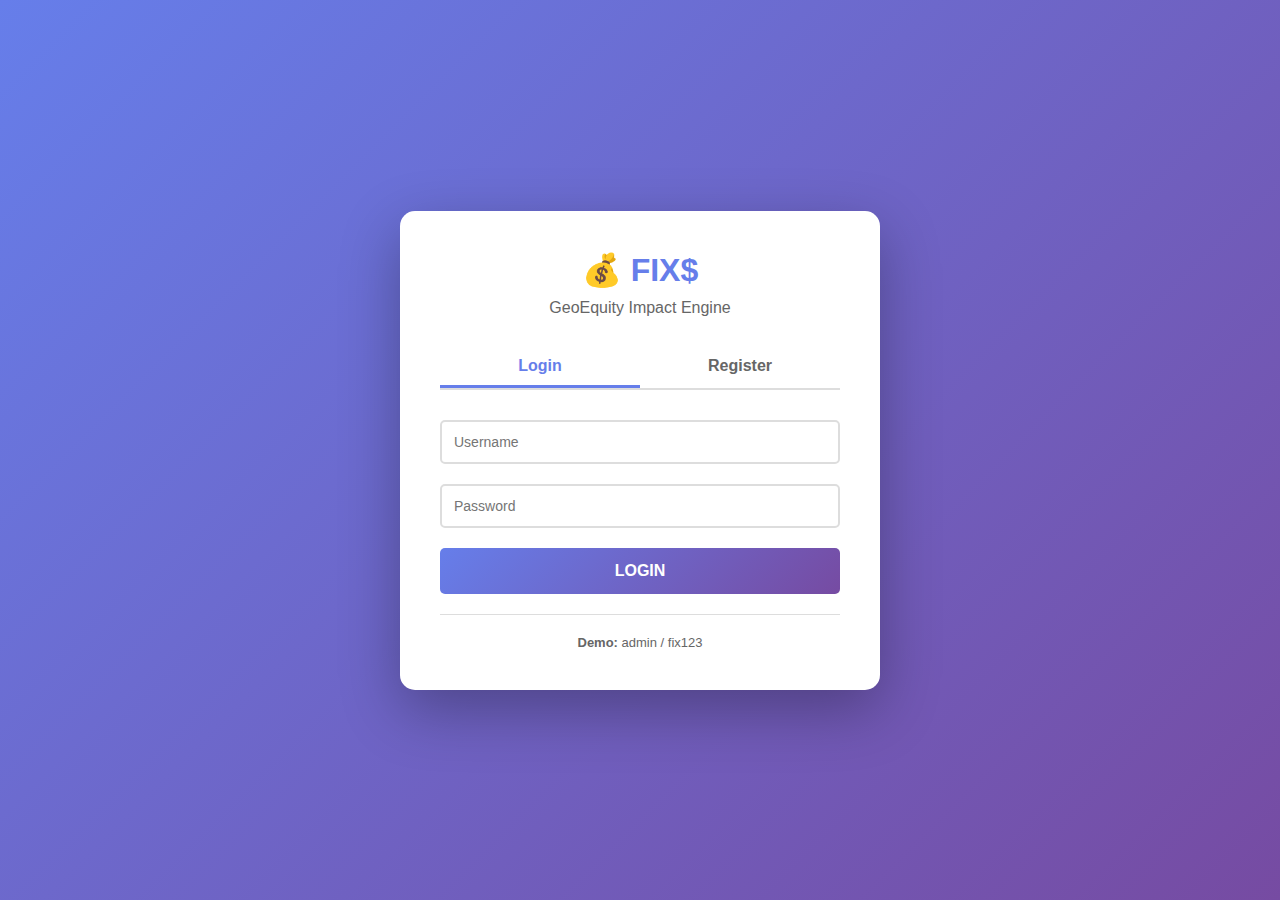
<file: public/login-simple.html>
<!DOCTYPE html>
<html>
<head>
    <meta charset="UTF-8">
    <title>FIX$ Login</title>
    <style>
        body {
            margin: 0;
            padding: 0;
            font-family: Arial, sans-serif;
            background: linear-gradient(135deg, #667eea 0%, #764ba2 100%);
            min-height: 100vh;
            display: flex;
            align-items: center;
            justify-content: center;
        }
        .login-container {
            background: white;
            padding: 40px;
            border-radius: 15px;
            box-shadow: 0 20px 60px rgba(0,0,0,0.3);
            max-width: 400px;
            width: 90%;
        }
        h1 {
            color: #667eea;
            text-align: center;
            margin: 0 0 10px 0;
        }
        p {
            text-align: center;
            color: #666;
            margin: 0 0 30px 0;
        }
        .tab-container {
            display: flex;
            margin-bottom: 20px;
            border-bottom: 2px solid #ddd;
        }
        .tab {
            flex: 1;
            padding: 10px;
            text-align: center;
            cursor: pointer;
            color: #666;
            font-weight: bold;
            transition: all 0.3s;
        }
        .tab.active {
            color: #667eea;
            border-bottom: 3px solid #667eea;
        }
        .tab:hover {
            background: #f0f0f0;
        }
        .form-container {
            display: none;
        }
        .form-container.active {
            display: block;
        }
        input {
            width: 100%;
            padding: 12px;
            margin: 10px 0;
            border: 2px solid #ddd;
            border-radius: 5px;
            box-sizing: border-box;
            font-size: 14px;
        }
        input:focus {
            border-color: #667eea;
            outline: none;
        }
        button {
            width: 100%;
            padding: 14px;
            background: linear-gradient(135deg, #667eea 0%, #764ba2 100%);
            color: white;
            border: none;
            border-radius: 5px;
            font-size: 16px;
            font-weight: bold;
            cursor: pointer;
            margin-top: 10px;
        }
        button:hover {
            opacity: 0.9;
        }
        button:disabled {
            opacity: 0.5;
            cursor: not-allowed;
        }
        .demo {
            text-align: center;
            margin-top: 20px;
            padding-top: 20px;
            border-top: 1px solid #ddd;
            font-size: 13px;
            color: #666;
        }
        .message {
            text-align: center;
            margin-top: 10px;
            padding: 10px;
            border-radius: 5px;
            display: none;
        }
        .message.error {
            background: #fee;
            color: #c00;
            border: 1px solid #fcc;
        }
        .message.success {
            background: #efe;
            color: #0a0;
            border: 1px solid #cfc;
        }
    </style>
</head>
<body>
    <div class="login-container">
        <h1>💰 FIX$</h1>
        <p>GeoEquity Impact Engine</p>
        
        <div class="tab-container">
            <div class="tab active" onclick="switchTab('login')">Login</div>
            <div class="tab" onclick="switchTab('register')">Register</div>
        </div>

        <!-- Login Form -->
        <div class="form-container active" id="loginForm">
            <form onsubmit="handleLogin(event)">
                <input type="text" id="login_username" placeholder="Username" required>
                <input type="password" id="login_password" placeholder="Password" required>
                <button type="submit" id="loginBtn">LOGIN</button>
            </form>
            <div class="message" id="loginMessage"></div>
            <div class="demo">
                <strong>Demo:</strong> admin / fix123
            </div>
        </div>

        <!-- Register Form -->
        <div class="form-container" id="registerForm">
            <form onsubmit="handleRegister(event)">
                <input type="text" id="reg_username" placeholder="Username (min 3 chars)" required minlength="3">
                <input type="email" id="reg_email" placeholder="Email" required>
                <input type="text" id="reg_fullname" placeholder="Full Name (optional)">
                <input type="password" id="reg_password" placeholder="Password (min 6 chars)" required minlength="6">
                <input type="password" id="reg_password_confirm" placeholder="Confirm Password" required minlength="6">
                <button type="submit" id="registerBtn">REGISTER</button>
            </form>
            <div class="message" id="registerMessage"></div>
        </div>
    </div>

    <script>
        const API_BASE = window.location.origin;

        function switchTab(tab) {
            // Update tab styling
            document.querySelectorAll('.tab').forEach(t => t.classList.remove('active'));
            document.querySelectorAll('.form-container').forEach(f => f.classList.remove('active'));
            
            if (tab === 'login') {
                document.querySelectorAll('.tab')[0].classList.add('active');
                document.getElementById('loginForm').classList.add('active');
            } else {
                document.querySelectorAll('.tab')[1].classList.add('active');
                document.getElementById('registerForm').classList.add('active');
            }
            
            // Clear messages
            hideMessage('loginMessage');
            hideMessage('registerMessage');
        }

        function showMessage(elementId, message, isError = false) {
            const el = document.getElementById(elementId);
            el.textContent = message;
            el.className = 'message ' + (isError ? 'error' : 'success');
            el.style.display = 'block';
        }

        function hideMessage(elementId) {
            const el = document.getElementById(elementId);
            el.style.display = 'none';
        }

        async function handleLogin(e) {
            e.preventDefault();
            
            const username = document.getElementById('login_username').value;
            const password = document.getElementById('login_password').value;
            const btn = document.getElementById('loginBtn');
            
            btn.disabled = true;
            btn.textContent = 'LOGGING IN...';
            hideMessage('loginMessage');
            
            try {
                const response = await fetch(`${API_BASE}/api/login`, {
                    method: 'POST',
                    headers: {
                        'Content-Type': 'application/json'
                    },
                    body: JSON.stringify({ username, password })
                });
                
                const data = await response.json();
                
                if (data.success) {
                    // Store session token and user info
                    localStorage.setItem('fixapp_session', data.session_token);
                    localStorage.setItem('fixapp_user', JSON.stringify(data.user));
                    
                    console.log('✓ Login successful:', data.user.username);
                    console.log('✓ Session token stored');
                    showMessage('loginMessage', 'Login successful! Redirecting to app...', false);
                    
                    // Redirect to main app
                    setTimeout(() => {
                        console.log('→ Redirecting to /index.html');
                        window.location.href = '/index.html';
                    }, 1000);
                } else {
                    showMessage('loginMessage', data.message, true);
                    btn.disabled = false;
                    btn.textContent = 'LOGIN';
                }
            } catch (error) {
                showMessage('loginMessage', 'Connection error. Please try again.', true);
                btn.disabled = false;
                btn.textContent = 'LOGIN';
            }
        }

        async function handleRegister(e) {
            e.preventDefault();
            
            const username = document.getElementById('reg_username').value;
            const email = document.getElementById('reg_email').value;
            const fullname = document.getElementById('reg_fullname').value;
            const password = document.getElementById('reg_password').value;
            const passwordConfirm = document.getElementById('reg_password_confirm').value;
            const btn = document.getElementById('registerBtn');
            
            // Validate passwords match
            if (password !== passwordConfirm) {
                showMessage('registerMessage', 'Passwords do not match', true);
                return;
            }
            
            btn.disabled = true;
            btn.textContent = 'REGISTERING...';
            hideMessage('registerMessage');
            
            try {
                const response = await fetch(`${API_BASE}/api/register`, {
                    method: 'POST',
                    headers: {
                        'Content-Type': 'application/json'
                    },
                    body: JSON.stringify({
                        username,
                        email,
                        password,
                        full_name: fullname
                    })
                });
                
                const data = await response.json();
                
                if (data.success) {
                    showMessage('registerMessage', 'Registration successful! Please login.', false);
                    
                    // Clear form
                    document.getElementById('reg_username').value = '';
                    document.getElementById('reg_email').value = '';
                    document.getElementById('reg_fullname').value = '';
                    document.getElementById('reg_password').value = '';
                    document.getElementById('reg_password_confirm').value = '';
                    
                    // Switch to login tab after 2 seconds
                    setTimeout(() => {
                        switchTab('login');
                        // Pre-fill username
                        document.getElementById('login_username').value = username;
                    }, 2000);
                } else {
                    showMessage('registerMessage', data.message, true);
                }
                
                btn.disabled = false;
                btn.textContent = 'REGISTER';
            } catch (error) {
                showMessage('registerMessage', 'Connection error. Please try again.', true);
                btn.disabled = false;
                btn.textContent = 'REGISTER';
            }
        }
    </script>
</body>
</html>
</file>
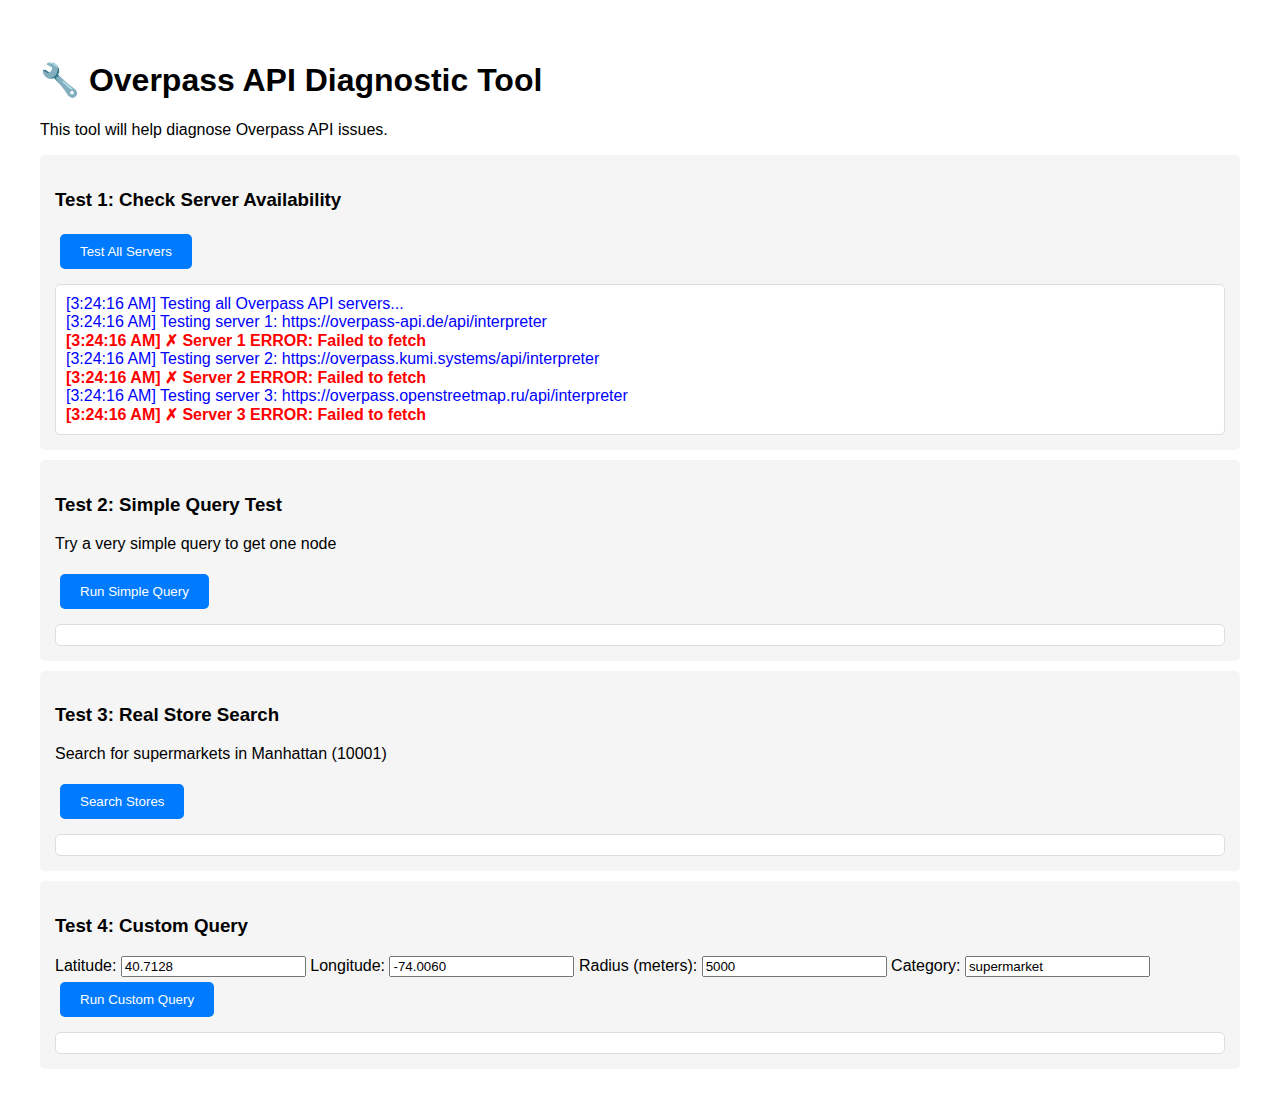
<file: public/test-overpass.html>
<!DOCTYPE html>
<html>
<head>
    <title>Overpass API Test</title>
    <style>
        body {
            font-family: Arial, sans-serif;
            max-width: 1200px;
            margin: 20px auto;
            padding: 20px;
        }
        .test-section {
            background: #f5f5f5;
            padding: 15px;
            margin: 10px 0;
            border-radius: 5px;
        }
        button {
            background: #007bff;
            color: white;
            border: none;
            padding: 10px 20px;
            cursor: pointer;
            border-radius: 5px;
            margin: 5px;
        }
        button:hover {
            background: #0056b3;
        }
        .result {
            background: white;
            padding: 10px;
            margin-top: 10px;
            border: 1px solid #ddd;
            border-radius: 5px;
            max-height: 400px;
            overflow-y: auto;
        }
        .success { color: green; font-weight: bold; }
        .error { color: red; font-weight: bold; }
        .info { color: blue; }
    </style>
</head>
<body>
    <h1>🔧 Overpass API Diagnostic Tool</h1>
    <p>This tool will help diagnose Overpass API issues.</p>

    <div class="test-section">
        <h3>Test 1: Check Server Availability</h3>
        <button onclick="testServers()">Test All Servers</button>
        <div id="serverResult" class="result"></div>
    </div>

    <div class="test-section">
        <h3>Test 2: Simple Query Test</h3>
        <p>Try a very simple query to get one node</p>
        <button onclick="testSimpleQuery()">Run Simple Query</button>
        <div id="simpleResult" class="result"></div>
    </div>

    <div class="test-section">
        <h3>Test 3: Real Store Search</h3>
        <p>Search for supermarkets in Manhattan (10001)</p>
        <button onclick="testRealSearch()">Search Stores</button>
        <div id="realResult" class="result"></div>
    </div>

    <div class="test-section">
        <h3>Test 4: Custom Query</h3>
        <label>Latitude: <input type="text" id="lat" value="40.7128" /></label>
        <label>Longitude: <input type="text" id="lon" value="-74.0060" /></label>
        <label>Radius (meters): <input type="text" id="radius" value="5000" /></label>
        <label>Category: <input type="text" id="category" value="supermarket" /></label>
        <button onclick="testCustomQuery()">Run Custom Query</button>
        <div id="customResult" class="result"></div>
    </div>

    <script>
        const servers = [
            'https://overpass-api.de/api/interpreter',
            'https://overpass.kumi.systems/api/interpreter',
            'https://overpass.openstreetmap.ru/api/interpreter'
        ];

        function log(elementId, message, type = 'info') {
            const element = document.getElementById(elementId);
            const time = new Date().toLocaleTimeString();
            element.innerHTML += `<div class="${type}">[${time}] ${message}</div>`;
        }

        function clearLog(elementId) {
            document.getElementById(elementId).innerHTML = '';
        }

        async function testServers() {
            clearLog('serverResult');
            log('serverResult', 'Testing all Overpass API servers...', 'info');

            for (let i = 0; i < servers.length; i++) {
                try {
                    log('serverResult', `\nTesting server ${i + 1}: ${servers[i]}`, 'info');
                    
                    const startTime = Date.now();
                    const response = await fetch(servers[i], {
                        method: 'POST',
                        body: '[out:json];node(1);out;',
                        headers: {
                            'Content-Type': 'application/x-www-form-urlencoded'
                        }
                    });
                    const endTime = Date.now();

                    if (response.ok) {
                        const data = await response.json();
                        log('serverResult', `✓ Server ${i + 1} WORKING (${endTime - startTime}ms)`, 'success');
                        log('serverResult', `Response: ${JSON.stringify(data).substring(0, 100)}...`, 'info');
                    } else {
                        log('serverResult', `✗ Server ${i + 1} FAILED - HTTP ${response.status}`, 'error');
                    }
                } catch (error) {
                    log('serverResult', `✗ Server ${i + 1} ERROR: ${error.message}`, 'error');
                }
            }
        }

        async function testSimpleQuery() {
            clearLog('simpleResult');
            log('simpleResult', 'Running simple query...', 'info');

            const query = '[out:json];node(1);out;';
            log('simpleResult', 'Query: ' + query, 'info');

            for (let i = 0; i < servers.length; i++) {
                try {
                    log('simpleResult', `\nTrying server ${i + 1}...`, 'info');
                    
                    const response = await fetch(servers[i], {
                        method: 'POST',
                        body: query
                    });

                    if (response.ok) {
                        const data = await response.json();
                        log('simpleResult', `✓ SUCCESS on server ${i + 1}`, 'success');
                        log('simpleResult', `Data: ${JSON.stringify(data, null, 2)}`, 'info');
                        return;
                    }
                } catch (error) {
                    log('simpleResult', `✗ Failed on server ${i + 1}: ${error.message}`, 'error');
                }
            }

            log('simpleResult', '✗ All servers failed', 'error');
        }

        async function testRealSearch() {
            clearLog('realResult');
            log('realResult', 'Searching for supermarkets near Manhattan...', 'info');

            const lat = 40.7128;
            const lon = -74.0060;
            const radius = 5000; // 5km

            const query = `
                [out:json][timeout:25];
                (
                    node["shop"="supermarket"](around:${radius},${lat},${lon});
                    way["shop"="supermarket"](around:${radius},${lat},${lon});
                );
                out center;
            `;

            log('realResult', 'Query: ' + query.trim(), 'info');

            for (let i = 0; i < servers.length; i++) {
                try {
                    log('realResult', `\nTrying server ${i + 1}: ${servers[i]}`, 'info');
                    
                    const startTime = Date.now();
                    const response = await fetch(servers[i], {
                        method: 'POST',
                        body: query,
                        headers: {
                            'Content-Type': 'application/x-www-form-urlencoded'
                        }
                    });
                    const endTime = Date.now();

                    log('realResult', `Response status: ${response.status} (${endTime - startTime}ms)`, 'info');

                    if (response.ok) {
                        const data = await response.json();
                        const count = data.elements?.length || 0;
                        log('realResult', `✓ SUCCESS! Found ${count} stores`, 'success');
                        
                        if (count > 0) {
                            log('realResult', 'First 3 stores:', 'info');
                            data.elements.slice(0, 3).forEach((store, idx) => {
                                const name = store.tags?.name || 'Unnamed';
                                log('realResult', `  ${idx + 1}. ${name} (${store.lat}, ${store.lon})`, 'info');
                            });
                        }
                        return;
                    } else {
                        const errorText = await response.text();
                        log('realResult', `✗ HTTP Error: ${errorText.substring(0, 200)}`, 'error');
                    }
                } catch (error) {
                    log('realResult', `✗ Failed on server ${i + 1}: ${error.message}`, 'error');
                }
            }

            log('realResult', '✗ All servers failed', 'error');
        }

        async function testCustomQuery() {
            clearLog('customResult');
            
            const lat = parseFloat(document.getElementById('lat').value);
            const lon = parseFloat(document.getElementById('lon').value);
            const radius = parseFloat(document.getElementById('radius').value);
            const category = document.getElementById('category').value;

            log('customResult', `Searching for ${category} near (${lat}, ${lon}) radius ${radius}m`, 'info');

            const query = `
                [out:json][timeout:25];
                (
                    node["shop"="${category}"](around:${radius},${lat},${lon});
                    way["shop"="${category}"](around:${radius},${lat},${lon});
                    node["amenity"="${category}"](around:${radius},${lat},${lon});
                    way["amenity"="${category}"](around:${radius},${lat},${lon});
                );
                out center;
            `;

            log('customResult', 'Query: ' + query.trim(), 'info');

            for (let i = 0; i < servers.length; i++) {
                try {
                    log('customResult', `\nTrying server ${i + 1}...`, 'info');
                    
                    const response = await fetch(servers[i], {
                        method: 'POST',
                        body: query
                    });

                    if (response.ok) {
                        const data = await response.json();
                        const count = data.elements?.length || 0;
                        log('customResult', `✓ Found ${count} results`, 'success');
                        
                        if (count > 0) {
                            log('customResult', `Sample results (first 5):`, 'info');
                            data.elements.slice(0, 5).forEach((item, idx) => {
                                const name = item.tags?.name || 'Unnamed';
                                const type = item.tags?.shop || item.tags?.amenity || 'unknown';
                                log('customResult', `  ${idx + 1}. ${name} [${type}]`, 'info');
                            });
                        } else {
                            log('customResult', 'No results found. Try:', 'info');
                            log('customResult', '- Increasing radius', 'info');
                            log('customResult', '- Different category (cafe, restaurant, pharmacy)', 'info');
                            log('customResult', '- Different location', 'info');
                        }
                        return;
                    }
                } catch (error) {
                    log('customResult', `✗ Error: ${error.message}`, 'error');
                }
            }
        }

        // Auto-run server test on page load
        window.onload = function() {
            testServers();
        };
    </script>
</body>
</html>
</file>
